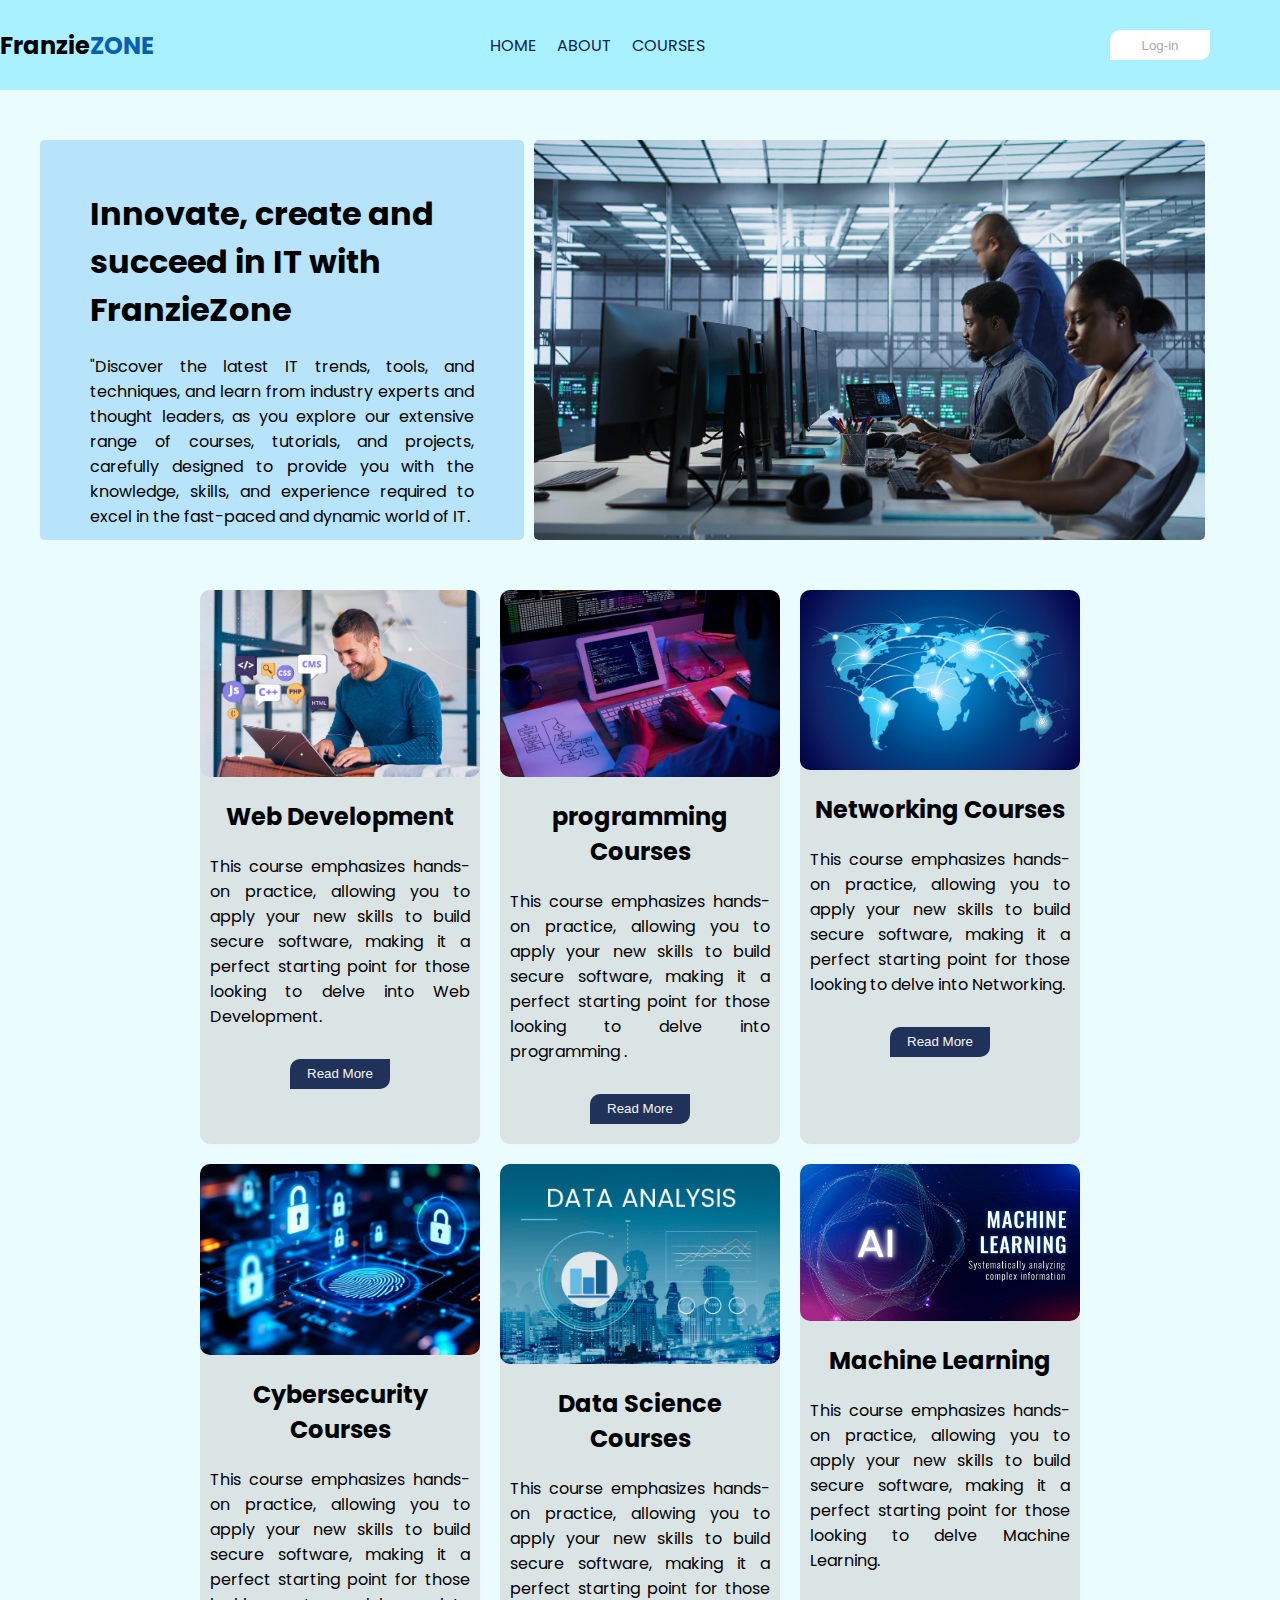
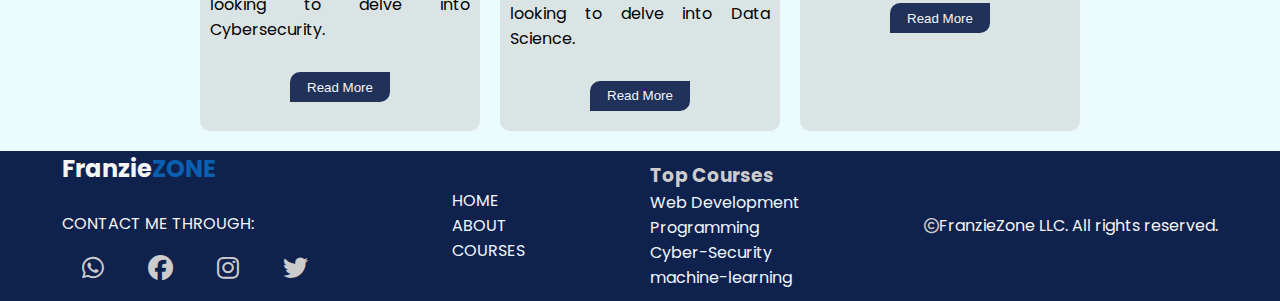
<file: index.html>
<!DOCTYPE html>
<html lang="en">
<head>
    <meta charset="UTF-8">
    <meta name="viewport" content="width=device-width, initial-scale=1.0">
    <title>Educational Website</title>
    <link rel="stylesheet" href="style.css">
    <script src="script.js" defer></script>
    <link rel="stylesheet"
    href="https://fonts.googleapis.com/css?family=Open Sans|Poppins">
    <link rel="stylesheet" href="https://cdnjs.cloudflare.com/ajax/libs/font-awesome/6.7.2/css/all.min.css" integrity="sha512-Evv84Mr4kqVGRNSgIGL/F/aIDqQb7xQ2vcrdIwxfjThSH8CSR7PBEakCr51Ck+w+/U6swU2Im1vVX0SVk9ABhg==" crossorigin="anonymous" referrerpolicy="no-referrer" />
    <link rel="preconnect" href="https://fonts.googleapis.com">

<link rel="preconnect" href="https://fonts.gstatic.com" crossorigin>
<link href="https://fonts.googleapis.com/css2?family=Poppins:ital,wght@0,100;0,200;0,300;0,400;0,500;0,600;0,700;0,800;0,900;1,100;1,200;1,300;1,400;1,500;1,600;1,700;1,800;1,900&display=swap" rel="stylesheet">

<link rel="preconnect" href="https://fonts.googleapis.com">
<link rel="preconnect" href="https://fonts.gstatic.com" crossorigin>
<link href="https://fonts.googleapis.com/css2?family=Open+Sans:ital,wght@0,300..800;1,300..800&family=Poppins:ital,wght@0,100;0,200;0,300;0,400;0,500;0,600;0,700;0,800;0,900;1,100;1,200;1,300;1,400;1,500;1,600;1,700;1,800;1,900&display=swap" rel="stylesheet">

</head>
<body id="body">
     <!--This is the header start-->
    <header>
        <h2>Franzie<span style="color: #0B5FB0;">ZONE</span></h2>
        <div class="menu">
            <span class="burger-icon" onclick="toggleMenu()">&#9776;</span>
            <nav class="menu-container">
                  <a href="index.html">HOME</a>
                  <a href="about.html">ABOUT</a>
                  <a href="courses.html">COURSES</a>
            </nav>
        </div>
        <button class="button"><a href="login.html" style="color: #aca9a9;">Log-in</a></button>
     </header>
      <!--This is the header end-->

       <!--Main content start-->
     <div class="intro">
        <div class="textintro">
            <h1>Innovate, create and succeed in IT with FranzieZone</h1>
            <p>"Discover the latest IT trends, tools, and techniques, and learn from industry experts and thought leaders, as you explore our extensive range of courses, tutorials, and projects, carefully designed to provide you with the knowledge, skills, and experience required to excel in the fast-paced and dynamic world of IT.</p>
        </div>
        <div class="imageintro"><img src="images/IT intro.jpg" alt=""></div>  
     </div>
     <div class="container">
     <div class="box">
        <div class="card">
            <img src="images/card 1.jpg" alt="" class="image">
            <h2>Web Development</h2>
            <p>This course emphasizes hands-on practice, allowing you to apply your new skills to build secure software, making it a perfect starting point for those looking to delve into  Web Development.</p>
            <button class="more"><a href="https://www.geeksforgeeks.org/web-development/">Read More</a></button>
        </div>
        <div class="card">
            <img src="images/card 2.jpg" alt="" class="image">
            <h2>programming Courses</h2>
            <p>This course emphasizes hands-on practice, allowing you to apply your new skills to build secure software, making it a perfect starting point for those looking to delve into  programming .</p>
            <button class="more"><a href="https://www.geeksforgeeks.org/programming-tutorial/">Read More</a></button>

        </div>
        <div class="card">
            <img src="images/card 3.jpg" alt="" class="image">
            <h2>Networking Courses</h2>
            <p>This course emphasizes hands-on practice, allowing you to apply your new skills to build secure software, making it a perfect starting point for those looking to delve into Networking.</p>
            <button class="more"><a href="https://www.geeksforgeeks.org/basics-computer-networking/">Read More</a></button>
        </div>
        <div class="card">
            <img src="images/card 4.jpg" alt=""class="image" >
            <h2>Cybersecurity Courses</h2>
            <p>This course emphasizes hands-on practice, allowing you to apply your new skills to build secure software, making it a perfect starting point for those looking to delve into Cybersecurity.</p>
            <button class="more"><a href="https://www.geeksforgeeks.org/what-is-cyber-security/">Read More</a></button>
        </div>
        <div class="card">
            <img src="images/card 5.jpg" alt="" class="image">
            <h2>Data Science Courses</h2>
            <p>This course emphasizes hands-on practice, allowing you to apply your new skills to build secure software, making it a perfect starting point for those looking to delve into Data Science.</p>
            <button class="more"><a href="https://www.geeksforgeeks.org/data-science/">Read More</a></button>
        </div>
        <div class="card">
            <img src="images/card 6.jpg" alt="" class="image">
            <h2>Machine Learning</h2>
            <p>This course emphasizes hands-on practice, allowing you to apply your new skills to build secure software, making it a perfect starting point for those looking to delve Machine Learning.</p>
            <button class="more"><a href="https://www.geeksforgeeks.org/machine-learning/">Read More</a></button>
        </div>
     </div>
    </div>
    <!--Main content end-->

    <!--Footer start-->
    <div class="footer">
        <div class="foot1">
            <h2> Franzie<span style="color: #0B5FB0;">ZONE</span></h2><br>
            <p>CONTACT ME THROUGH:</p>
            <a href="https://wa.link/6mcp38"><i class="fa-brands fa-whatsapp"></i></a>
            <a href="https://web.facebook.com/?_rdc=1&_rdr#"><i class="fa-brands fa-facebook"></i></a>
            <a href="https://www.instagram.com/"><i class="fa-brands fa-instagram"></i></a>
            <a href="https://x.com/home"><i class="fa-brands fa-twitter"></i></a>
        </div>

        <div class="foot2">
            <a href="index.html" style="color: aliceblue;">HOME</a>
            <a href="about.html" style="color: aliceblue;">ABOUT</a>
            <a href="courses.html" style="color: aliceblue;">COURSES</a>
           </div>

        <div class="foot2">
            <h3 style="color: #ccc;">Top Courses</h3>
            <a href="https://www.geeksforgeeks.org/web-development/" style="color: aliceblue;"> Web Development</a>
            <a href="https://www.geeksforgeeks.org/programming-tutorial/" style="color: aliceblue;">Programming</a>
            <a href="https://www.geeksforgeeks.org/what-is-cyber-security/" style="color: aliceblue;">Cyber-Security</a>
            <a href="https://www.geeksforgeeks.org/ml-machine-learning/?" style="color: aliceblue;">machine-learning</a>
           </div>
           <p><i class="fa-regular fa-copyright" style="color: #ccc; font-size: 15px;"></i>FranzieZone  LLC. All rights reserved.</p>
       </div>
       
     <!--Footer end-->
</body>
</html>
</file>
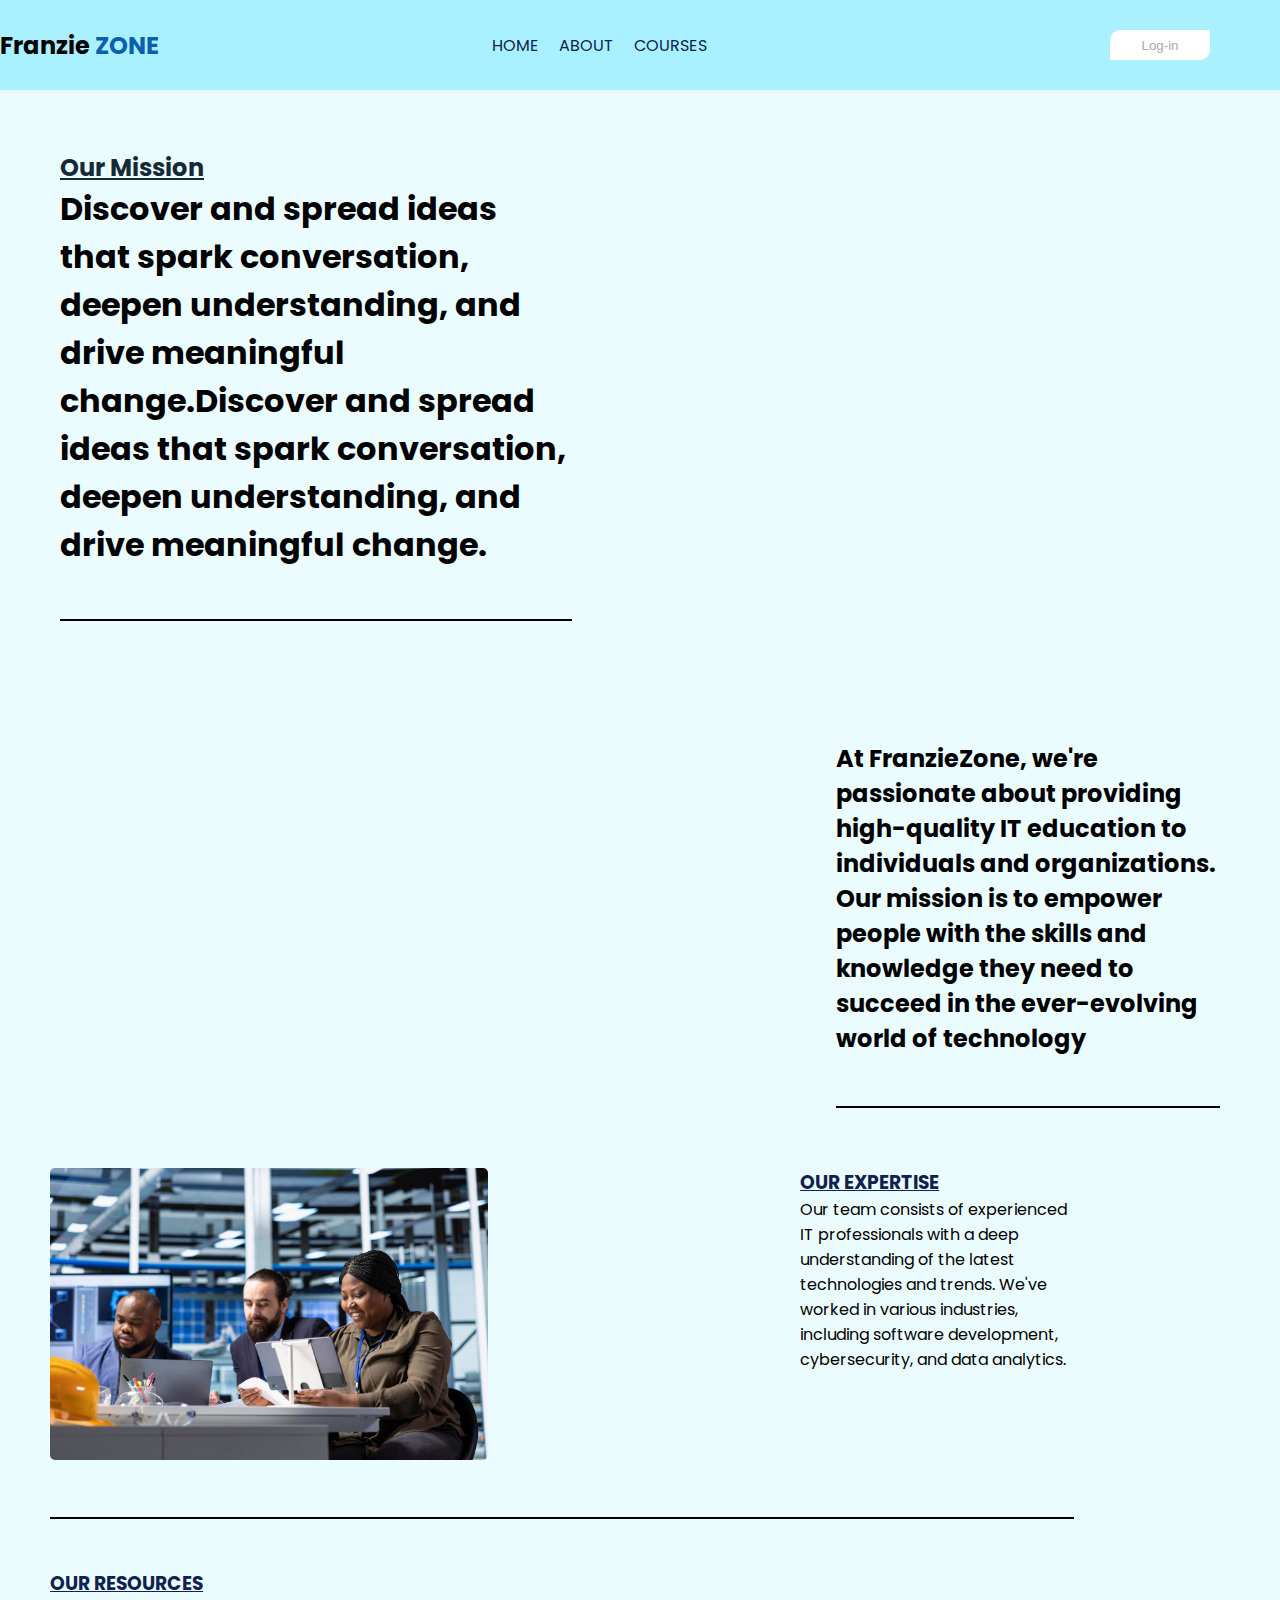
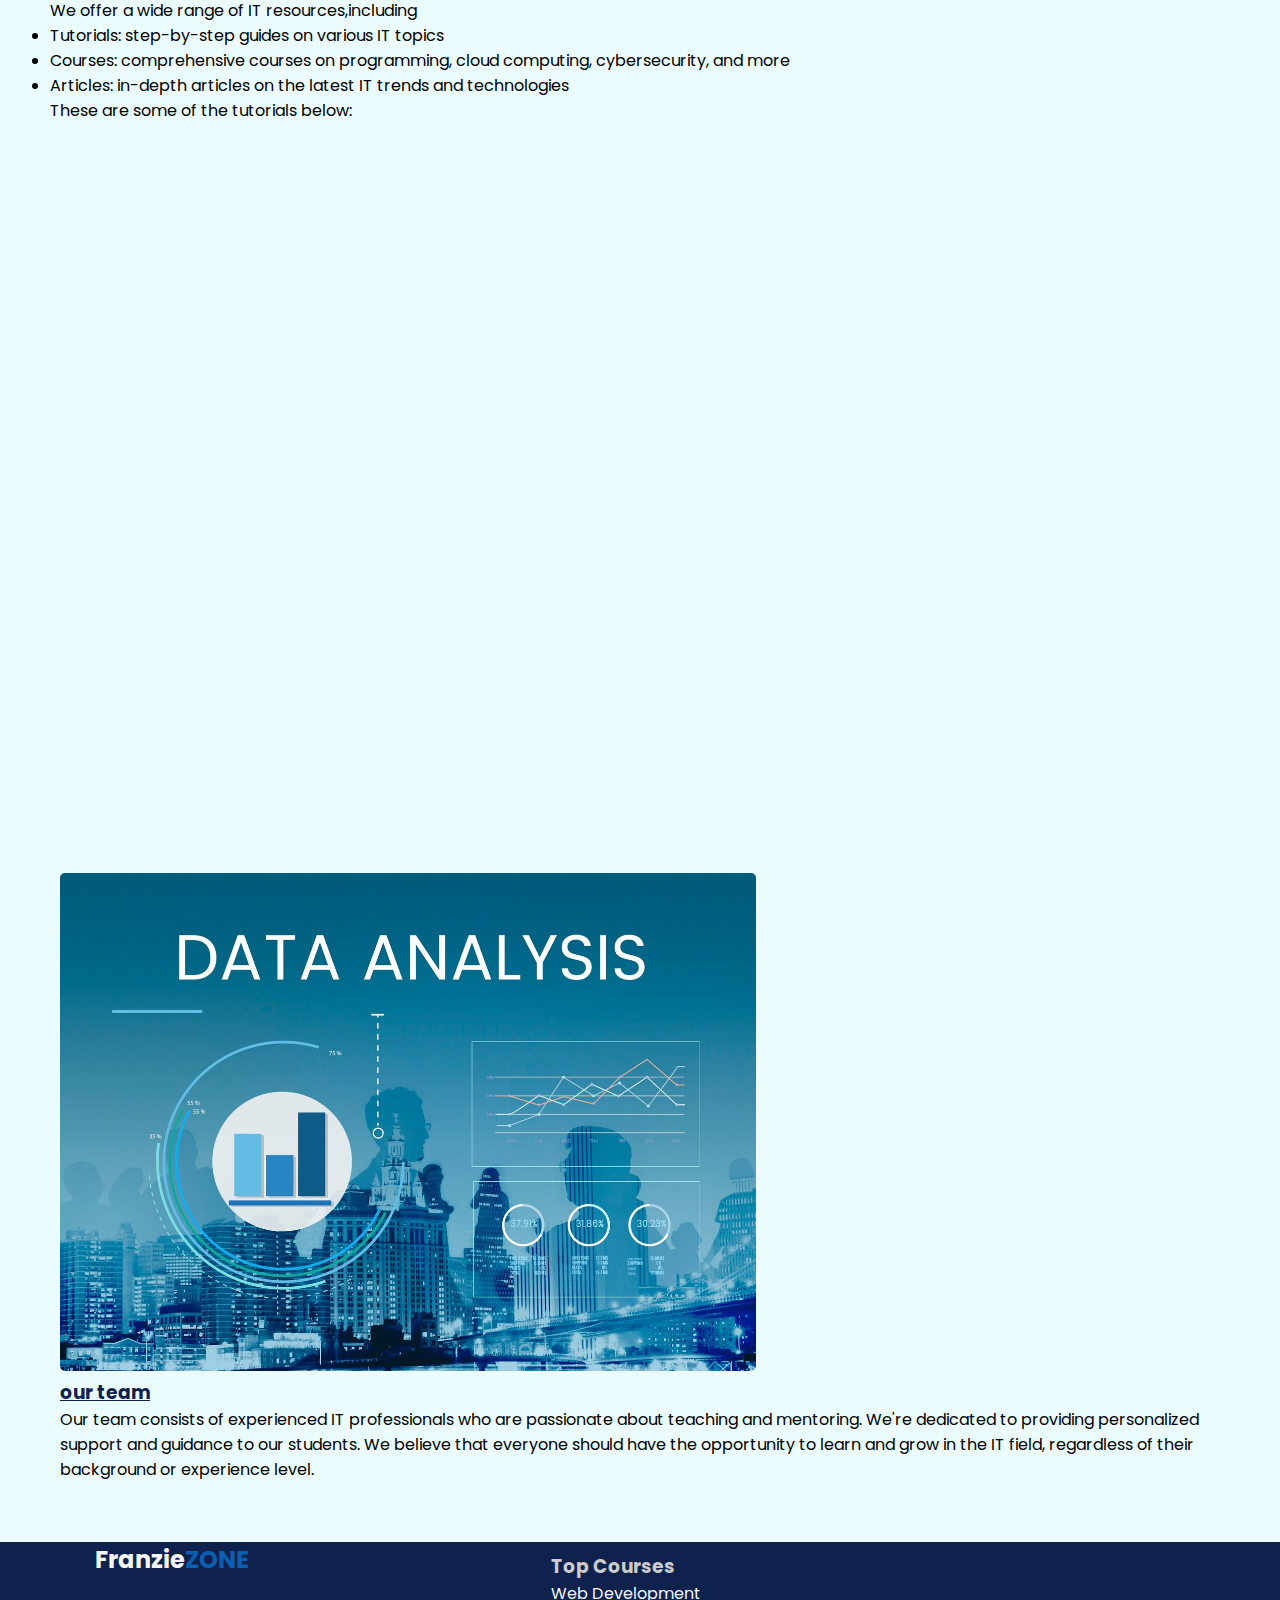
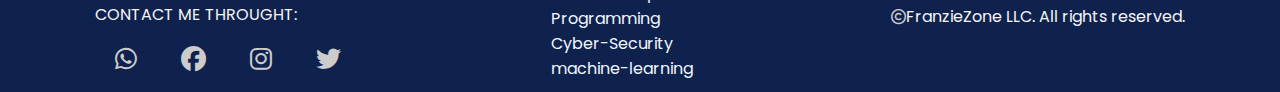
<file: about.html>
<!DOCTYPE html>
<html lang="en">
<head>
    <meta charset="UTF-8">
    <meta name="viewport" content="width=device-width, initial-scale=1.0">
    <title>About</title>
    <link rel="stylesheet" href="style.css">
    <script src="script.js" defer></script>
    <link rel="stylesheet"
    href="https://fonts.googleapis.com/css?family=sofia|Poppins">
    <link rel="stylesheet" href="https://cdnjs.cloudflare.com/ajax/libs/font-awesome/6.7.2/css/all.min.css" integrity="sha512-Evv84Mr4kqVGRNSgIGL/F/aIDqQb7xQ2vcrdIwxfjThSH8CSR7PBEakCr51Ck+w+/U6swU2Im1vVX0SVk9ABhg==" crossorigin="anonymous" referrerpolicy="no-referrer" />
</head>
<body id="body">
     <!--This is the header start-->
     <header>
        <h2>Franzie <span style="color: #0B5FB0;">ZONE</span></h2>
        <div class="menu">
         <span class="burger-icon" onclick="toggleMenu()">&#9776;</span>
         <nav class="menu-container">
               <a href="index.html">HOME</a>
               <a href="about.html">ABOUT</a>
               <a href="courses.html">COURSES</a>
         </nav>
         </div>
     <button class="button"><a href="login.html" style="color: #aca9a9;">Log-in</a></button>
        <!-- <button>Sign-Up</button> -->
        <!-- <a href=""><i class="fa-solid fa-box-archive icon"></i></a> -->
     </header>
      <!--This is the header end-->
     
     <!--Main content end-->
     <div class="aboutcont1">
        <h2 style="color:  #162938;"><u>Our Mission</u></h2>
        <h1>
            Discover and spread ideas that spark conversation, deepen understanding, and drive meaningful change.Discover and spread ideas that spark conversation, deepen understanding, and drive meaningful change.
        </h1>
     </div>
     <div class="aboutcont2">
        <h2> At FranzieZone, we're passionate about providing high-quality IT education to individuals and organizations. Our mission is to empower people with the skills and knowledge they need to succeed in the ever-evolving world of technology<h2>
     </div>
     <div class="expert">
        <div class="ex1"><img src="images/exp.jpg" alt=""></div>
        <div class="ex2">
            <h3><u>OUR EXPERTISE</u></h3>
            <p>Our team consists of experienced IT professionals with a deep understanding of the latest technologies and trends. We've worked in various industries, including software development, cybersecurity, and data analytics.</p>
        </div>
     </div>
     <div class="resources">
        <div class="re1">
            <h3><u>OUR RESOURCES</u></h3>
            <p>We offer a wide range of IT resources,including</p>
            <ul>
                <li>Tutorials: step-by-step guides on various IT topics
                </li>
                <li>Courses: comprehensive courses on programming, cloud computing, cybersecurity, and more
                </li>
                <li>Articles: in-depth articles on the latest IT trends and technologies
                </li>
            </ul>
            <p>These are some of the tutorials below:</p>

        </div>
        <div class="re2">
            <iframe src="https://www.youtube.com/embed/GxmfcnU3feo" frameborder="0" class="iframe"></iframe>
            <iframe src="https://www.youtube.com/embed/zOjov-2OZ0E" frameborder="0" class="iframe"></iframe>
            <iframe src="https://www.youtube.com/embed/z5nc9MDbvkw" frameborder="0" class="iframe"></iframe>
            <iframe src="https://www.youtube.com/embed/7IgVGSaQPaw" frameborder="0" class="iframe"></iframe>
            <iframe src="https://www.youtube.com/embed/IPvYjXCsTg8" frameborder="0" class="iframe"></iframe>
            <iframe src="https://www.youtube.com/embed/VasNwxDYvrI" frameborder="0" class="iframe"></iframe>
        </div>
     </div>
     <div class="team">
        <img src="images/card 5.jpg"alt="team"> 
        <h3><u>our team</u></h3>
        <p>Our team consists of experienced IT professionals who are passionate about teaching and mentoring. We're dedicated to providing personalized support and guidance to our students. We believe that everyone should have the opportunity to learn and grow in the IT field, regardless of their background or experience level.
        </p>
     </div>
      <!--Main content end-->

      <!--Footer start-->
     <div class="footer">
      <div class="foot1">
         <h2> Franzie<span style="color: #0B5FB0;">ZONE</span></h2><br>
        <p>CONTACT ME THROUGHT:</p>
          <a href="https://wa.link/6mcp38"><i class="fa-brands fa-whatsapp"></i></a>
          <a href="https://web.facebook.com/?_rdc=1&_rdr#"><i class="fa-brands fa-facebook"></i></a>
          <a href="https://www.instagram.com/"><i class="fa-brands fa-instagram"></i></a>
          <a href="https://x.com/home"><i class="fa-brands fa-twitter"></i></a>
      </div>
      <div class="foot2">
         <h3 style="color: #ccc;">Top Courses</h3>
         <a href="https://www.geeksforgeeks.org/web-development/" style="color: aliceblue;"> Web Development</a>
         <a href="https://www.geeksforgeeks.org/programming-tutorial/" style="color: aliceblue;">Programming</a>
         <a href="https://www.geeksforgeeks.org/what-is-cyber-security/" style="color: aliceblue;">Cyber-Security</a>
         <a href="https://www.geeksforgeeks.org/ml-machine-learning/?" style="color: aliceblue;">machine-learning</a>
        </div>
        <p><i class="fa-regular fa-copyright" style="color: #ccc; font-size: 15px;"></i>FranzieZone  LLC. All rights reserved.</p>
    </div>
     <!--Footer start-->
</body>
</html>
</file>
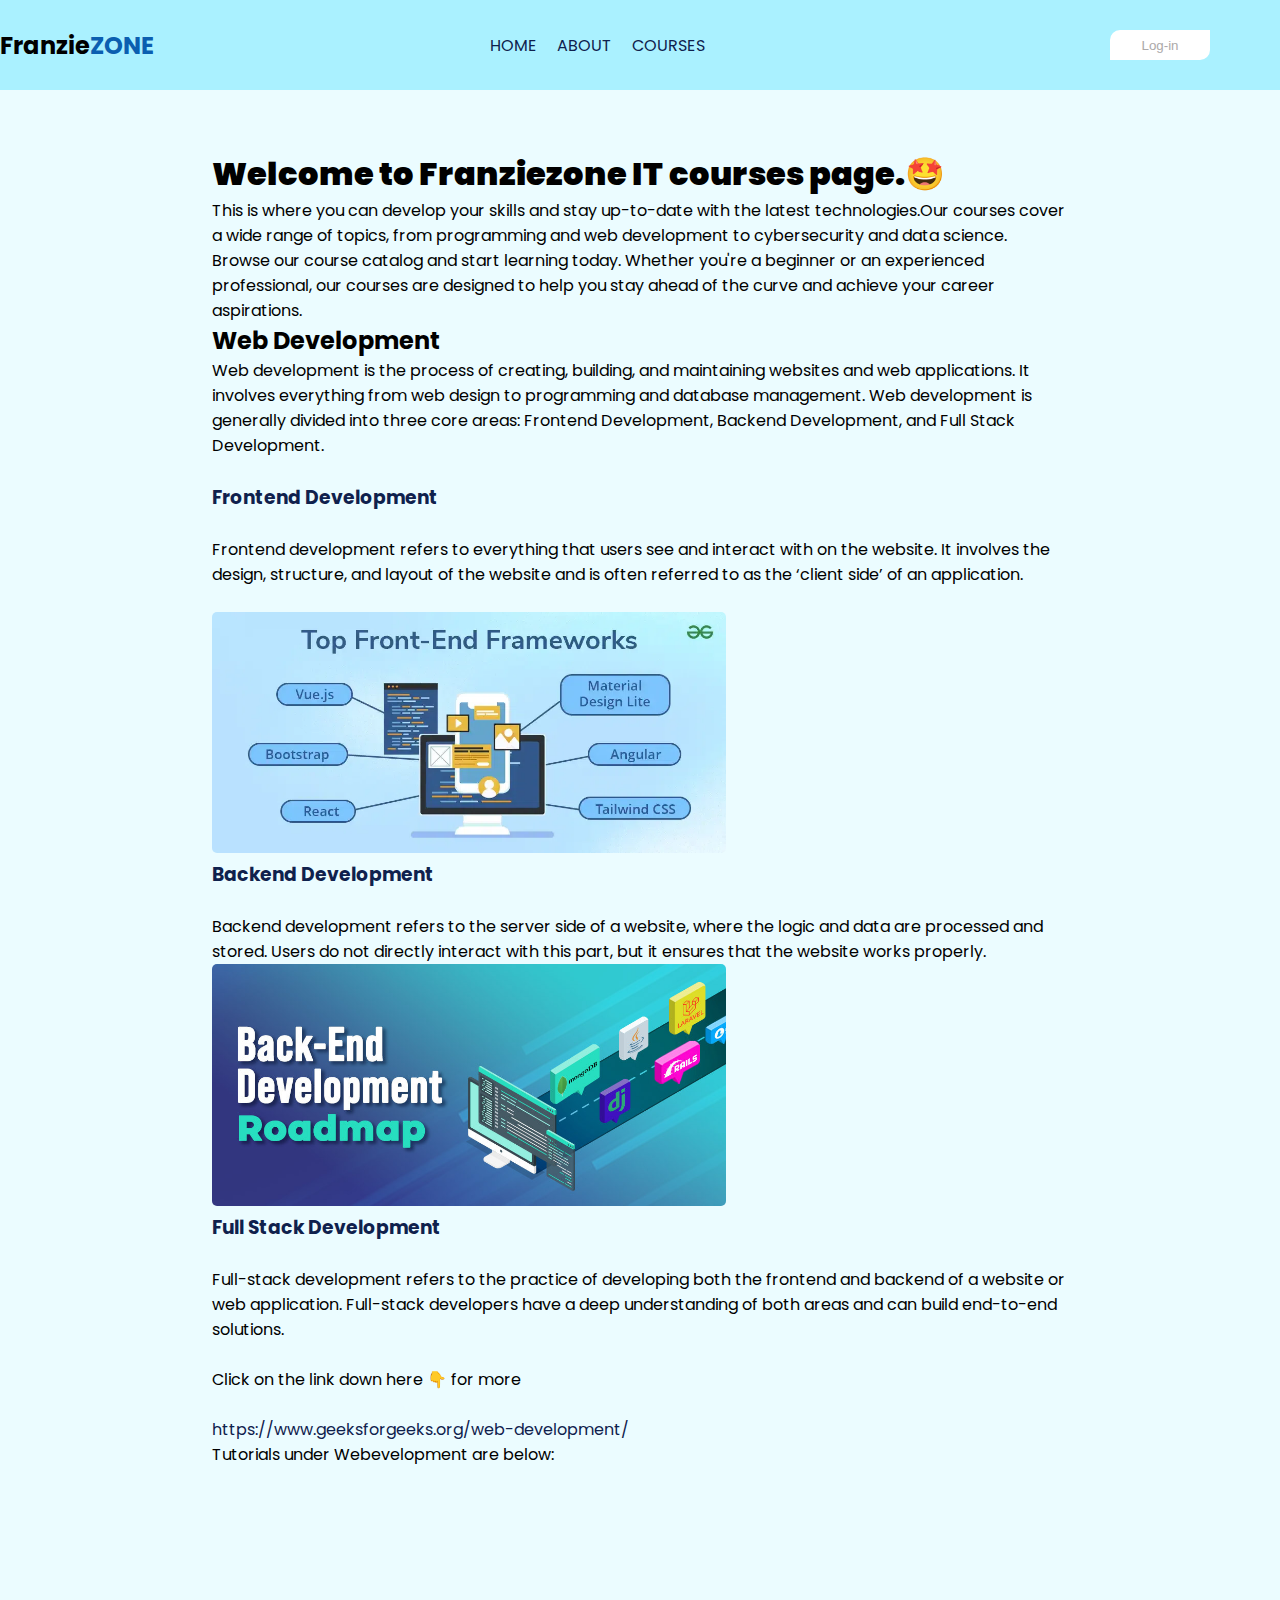
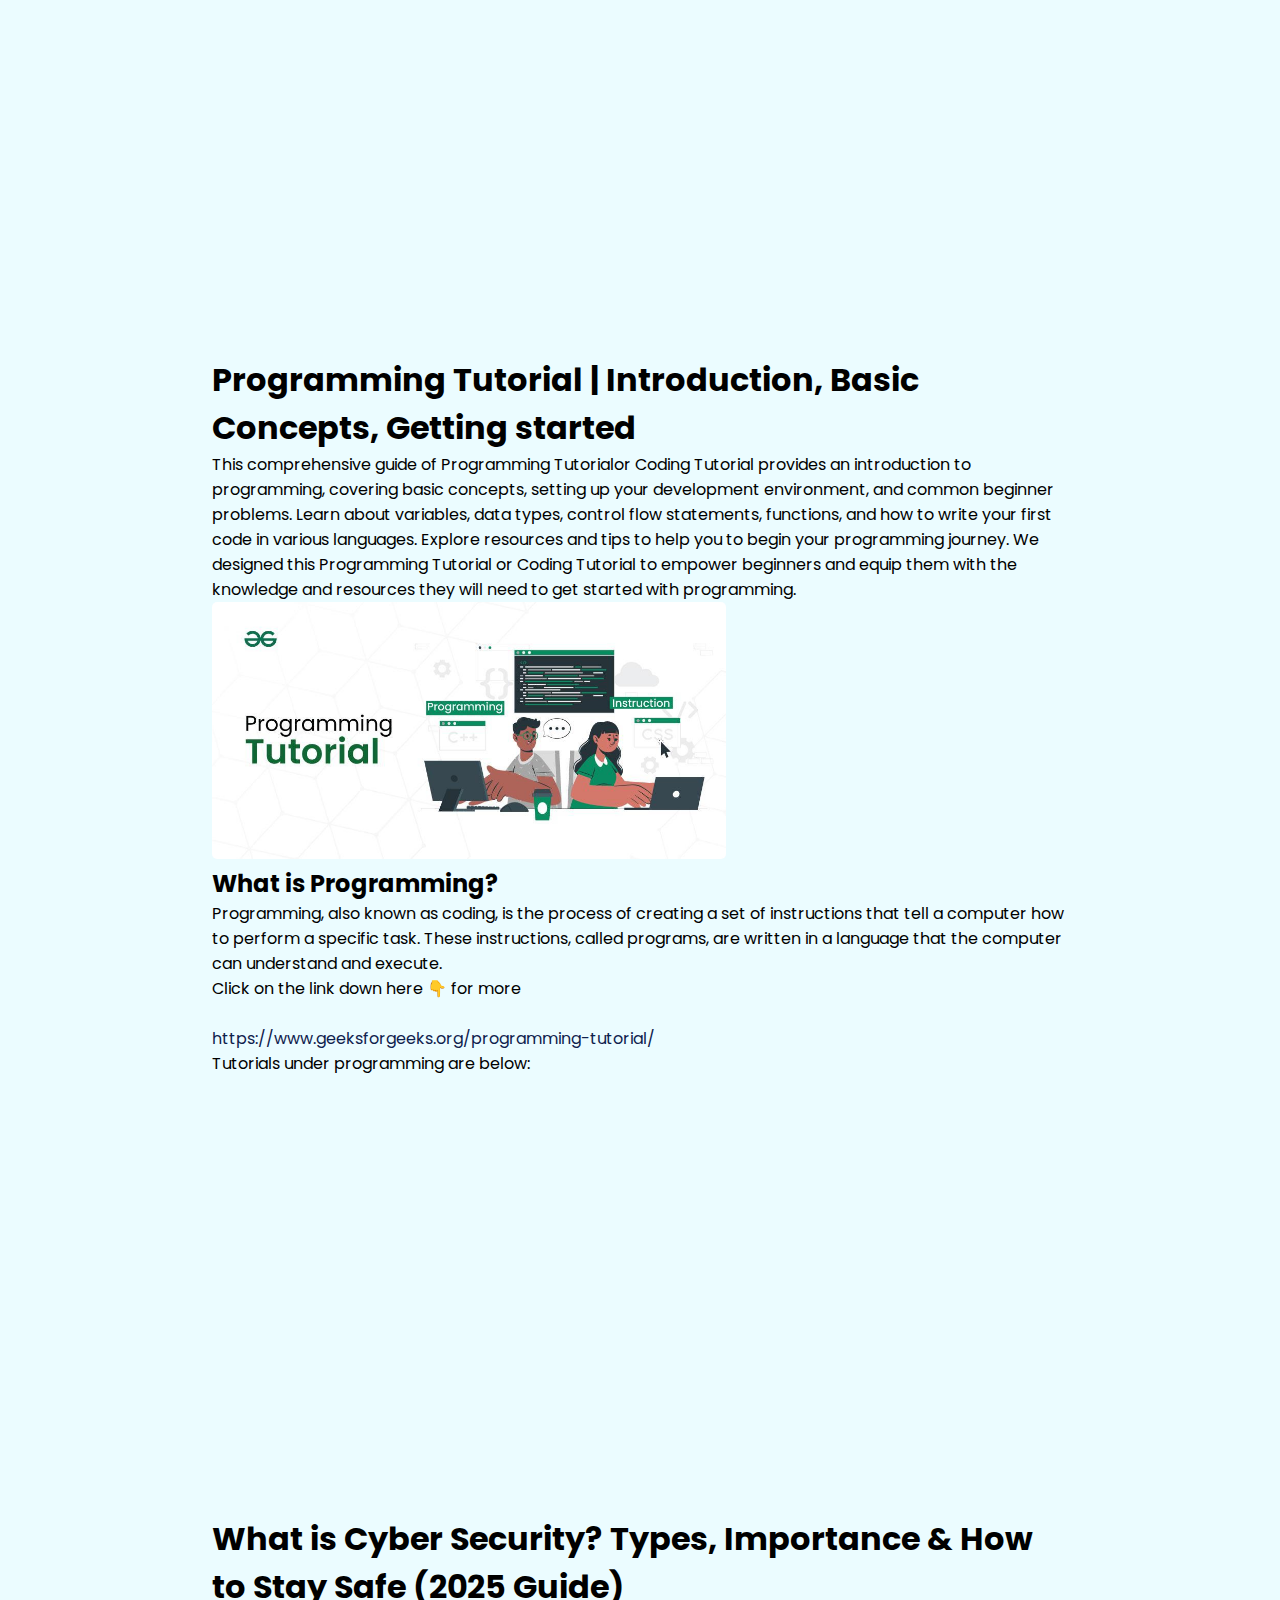
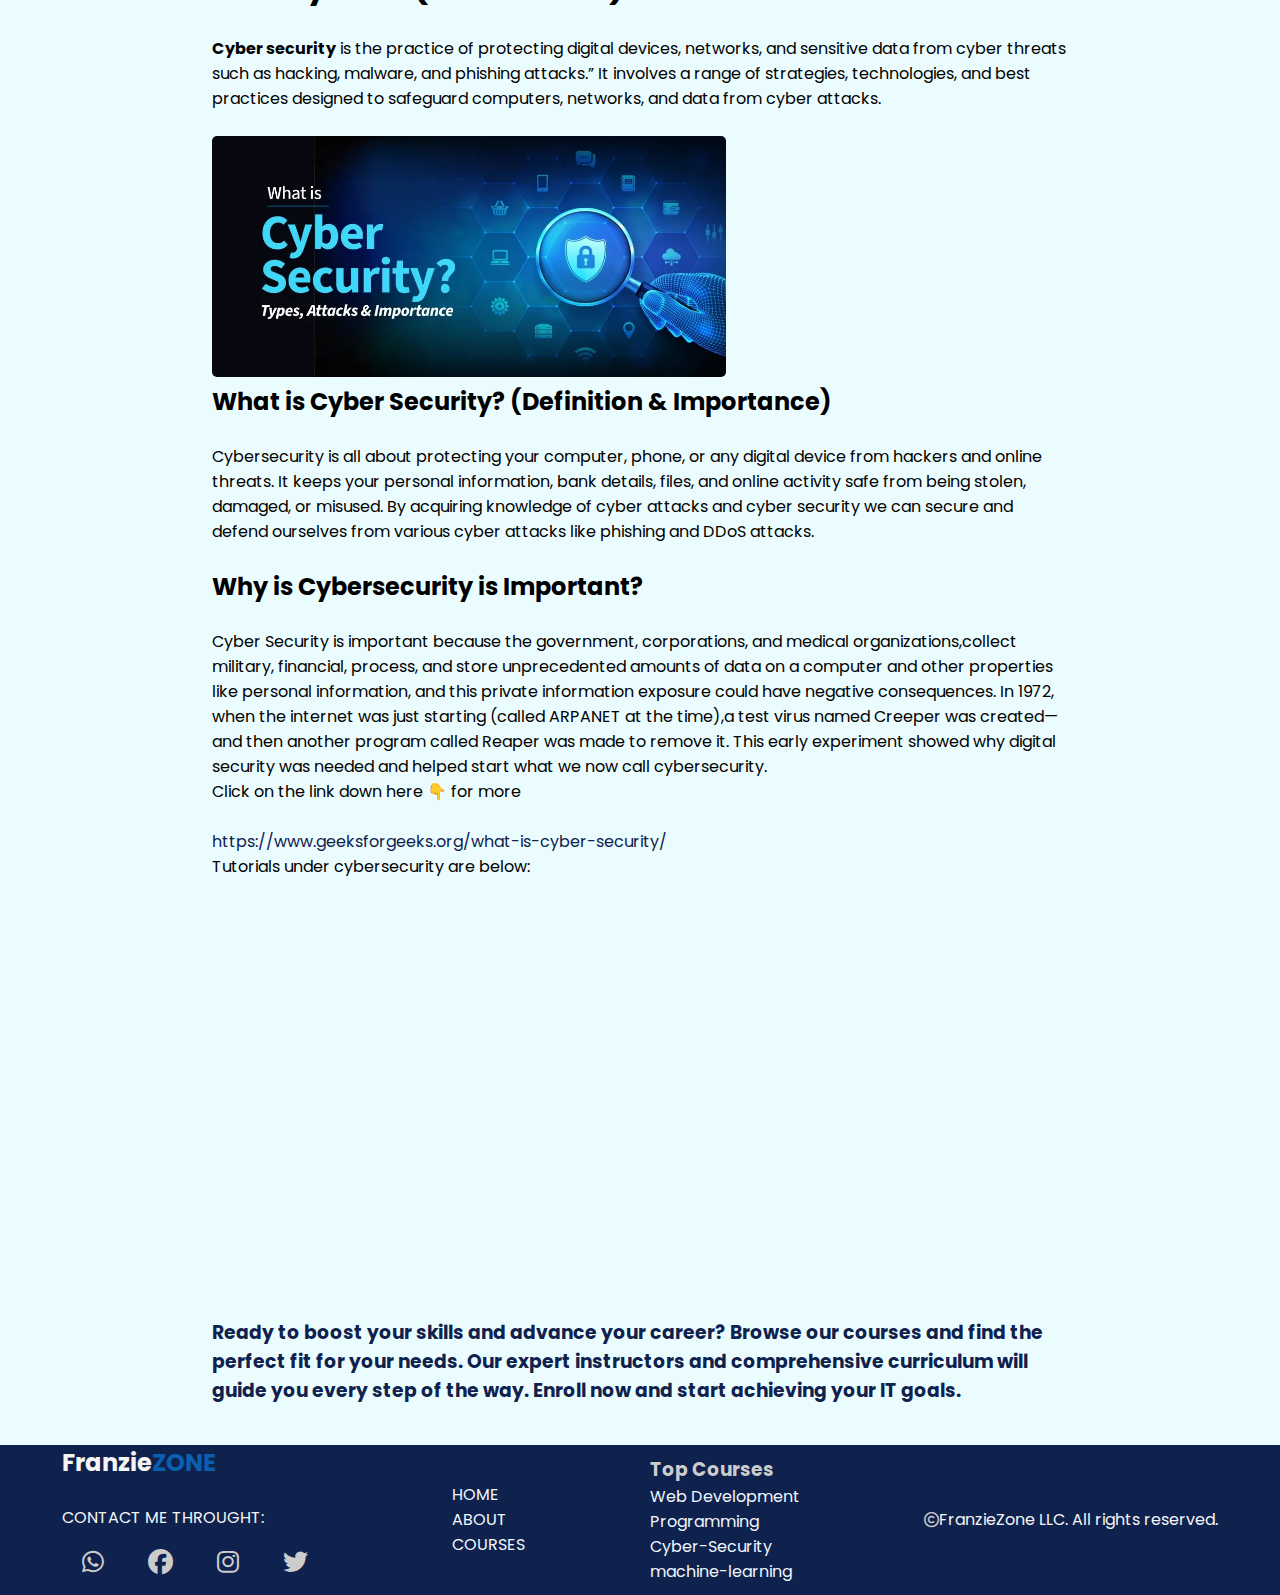
<file: courses.html>
<!DOCTYPE html>
<html lang="en">
<head>
    <meta charset="UTF-8">
    <meta name="viewport" content="width=device-width, initial-scale=1.0">
    <title>Courses</title>
    <link rel="stylesheet" href="style.css">
    <script src="script.js" defer></script>
    <link rel="stylesheet"
    href="https://fonts.googleapis.com/css?family=sofia|Poppins">
    <link rel="stylesheet" href="https://cdnjs.cloudflare.com/ajax/libs/font-awesome/6.7.2/css/all.min.css" integrity="sha512-Evv84Mr4kqVGRNSgIGL/F/aIDqQb7xQ2vcrdIwxfjThSH8CSR7PBEakCr51Ck+w+/U6swU2Im1vVX0SVk9ABhg==" crossorigin="anonymous" referrerpolicy="no-referrer" />
</head>
<body id="body">
     <!--This is the header start-->
     <header>
        <h2> Franzie<span style="color: #0B5FB0;">ZONE</span></h2>
        <div class="menu">
            <span class="burger-icon" onclick="toggleMenu()">&#9776;</span>
            <nav class="menu-container">
                  <a href="index.html">HOME</a>
                  <a href="about.html">ABOUT</a>
                  <a href="courses.html">COURSES</a>
            </nav>
        </div>
        <button class="button"><a href="login.html" style="color: #aca9a9;">Log-in</a></button>
     </header>
      <!--This is the header end-->

       <!--Main content start-->
   <div class="cont-course">
     <div class="course">
      <div class="web">
        <h1><b>Welcome to Franziezone IT courses page.&#129321</b></h1>
        <p>This is where you can develop your skills and stay up-to-date with the latest technologies.Our courses cover a wide range of topics, from programming and web development to cybersecurity and data science. Browse our course catalog and start learning today. Whether you're a beginner or an experienced professional, our courses are designed to help you stay ahead of the curve and achieve your career aspirations.</p>
        <h2>Web Development</h2>
        <p>Web development is the process of creating, building, and maintaining websites and web applications. It involves everything from web design to programming and database management. Web development is generally divided into three core areas: Frontend Development, Backend Development, and Full Stack Development.</p><br>
        <h3>Frontend Development</h3><br>
        <p>Frontend development refers to everything that users see and interact with on the website. It involves the design, structure, and layout of the website and is often referred to as the ‘client side’ of an application.</p><br>
        <img src="images/Top-Front-End-Frameworks.webp" alt="front-end"><br>
        <h3>Backend Development</h3><br>
        <p>Backend development refers to the server side of a website, where the logic and data are processed and stored. Users do not directly interact with this part, but it ensures that the website works properly.</p>
        <img src="images/Back-End-Developer-Roadmap.jpg" alt="back-end"><br>
        <h3>Full Stack Development</h3><br>
        <p>Full-stack development refers to the practice of developing both the frontend and backend of a website or web application. Full-stack developers have a deep understanding of both areas and can build end-to-end solutions.</p><br>
        <p>Click on the link down here &#128071 for more</p><br>
        <a href="https://www.geeksforgeeks.org/web-development/">https://www.geeksforgeeks.org/web-development/</a>
        <p>Tutorials under Webevelopment are below:</p><br>
        <iframe src="https://www.youtube.com/embed/GxmfcnU3feo" frameborder="0" class="iframe"></iframe>
        <iframe src="https://www.youtube.com/embed/Q33KBiDriJY?list=PL9ooVrP1hQOEloRCBI97ZXkWUg6MJn0Yf"  frameborder="0" class="iframe"></iframe>
        <iframe src="https://www.youtube.com/embed/5nUxK4QrUE4" frameborder="0" class="iframe"></iframe>
        <iframe src="https://www.youtube.com/embed/l1EssrLxt7E?list=PLfqMhTWNBTe3H6c9OGXb5_6wcc1Mca52n" frameborder="0" class="iframe"></iframe>
     </div><br> 
     <div class="program"><br>
        <h1>Programming Tutorial | Introduction, Basic Concepts, Getting started</h1>
        <p>This comprehensive guide of Programming Tutorialor Coding Tutorial provides an introduction to programming, covering basic concepts, setting up your development environment, and common beginner problems. Learn about variables, data types, control flow statements, functions, and how to write your first code in various languages. Explore resources and tips to help you to begin your programming journey. We designed this Programming Tutorial or Coding Tutorial to empower beginners and equip them with the knowledge and resources they will need to get started with programming.</p>
        <img src="images/programming-tutorial.jpg" alt="programming"><br>
        <h2>What is Programming?</h2>
        <p>Programming, also known as coding, is the process of creating a set of instructions that tell a computer how to perform a specific task. These instructions, called programs, are written in a language that the computer can understand and execute.</p>
        <p>Click on the link down here &#128071 for more</p><br>
        <a href="https://www.geeksforgeeks.org/programming-tutorial/">https://www.geeksforgeeks.org/programming-tutorial/</a><br>
        <p>Tutorials under programming are below:</p>
        <iframe src="https://www.youtube.com/embed/zOjov-2OZ0E" frameborder="0" class="iframe"></iframe>
        <iframe src="https://www.youtube.com/embed/KnvbUiSxvbM?list=PL98qAXLA6aftD9ZlnjpLhdQAOFI8xIB6e" frameborder="0" class="iframe"></iframe>
        <iframe src="https://www.youtube.com/embed/HIj8wU_rGIU"  frameborder="0" class="iframe"></iframe>
        <iframe src="https://www.youtube.com/embed/bJzb-RuUcMU"  frameborder="0" class="iframe"></iframe>

     </div> <br>
     <div class="cyber">
        <h1>What is Cyber Security? Types, Importance & How to Stay Safe (2025 Guide)</h1><br>
        <p><b>Cyber security</b> is the practice of protecting digital devices, networks, and sensitive data from cyber threats such as hacking, malware, and phishing attacks.” It involves a range of strategies, technologies, and best practices designed to safeguard computers, networks, and data from cyber attacks. </p><br>
        <img src="images/Cyber-Security.webp" alt="cybersecurity">
        <h2>What is Cyber Security? (Definition & Importance)</h2><br>
        <p>Cybersecurity is all about protecting your computer, phone, or any digital device from hackers and online threats. It keeps your personal information, bank details, files, and online activity safe from being stolen, damaged, or misused. By acquiring knowledge of cyber attacks and cyber security we can secure and defend ourselves from various cyber attacks like phishing and DDoS attacks.</p><br>
        <h2>Why is Cybersecurity is Important?</h2><br>
        <p>Cyber Security is important because the  government, corporations, and medical organizations,collect military, financial, process, and store unprecedented amounts of data on a computer and other properties like personal information, and this private information exposure could have negative consequences.  In 1972, when the internet was just starting (called ARPANET at the time),a test virus named Creeper was created—and then another program called Reaper was made to remove it. This early experiment showed why digital security was needed and helped start what we now call cybersecurity.<p>
        <p>Click on the link down here &#128071 for more</p><br>
        <a href="https://www.geeksforgeeks.org/what-is-cyber-security/">https://www.geeksforgeeks.org/what-is-cyber-security/</a>
        <p>Tutorials under cybersecurity are below:</p><br>
        <iframe src="https://www.youtube.com/embed/z5nc9MDbvkw"  frameborder="0" class="iframe"></iframe>
        <iframe src="https://www.youtube.com/embed/_DVVNOGYtmU"  frameborder="0" class="iframe"></iframe>
        <iframe src="https://www.youtube.com/embed/8izo9zbGD3c"  frameborder="0" class="iframe"></iframe>
        <iframe src="https://www.youtube.com/embed/U_P23SqJaDc"  frameborder="0" class="iframe"></iframe>
        <br><h3>Ready to boost your skills and advance your career? Browse our courses and find the perfect fit for your needs. Our expert instructors and comprehensive curriculum will guide you every step of the way. Enroll now and start achieving your IT goals.</h3>
      </div>
     </div>
   </div> 
     <!--Main content end-->

      <!--Footer start-->
     <div class="footer">
        <div class="foot1">
         <h2>Franzie<span style="color: #0B5FB0;">ZONE</span></h2><br>
         <p>CONTACT ME THROUGHT:</p>
            <a href="https://wa.link/6mcp38"><i class="fa-brands fa-whatsapp"></i></a>
            <a href="https://web.facebook.com/?_rdc=1&_rdr#"><i class="fa-brands fa-facebook"></i></a>
            <a href="https://www.instagram.com/"><i class="fa-brands fa-instagram"></i></a>
            <a href="https://x.com/home"><i class="fa-brands fa-twitter"></i></a> 
        </div>
        <div class="foot2">
        <a href="index.html" style="color: aliceblue;">HOME</a>
        <a href="about.html" style="color: aliceblue;">ABOUT</a>
        <a href="courses.html" style="color: aliceblue;">COURSES</a>
       </div>
       <div class="foot2">
         <h3 style="color: #ccc;">Top Courses</h3>
         <a href="https://www.geeksforgeeks.org/web-development/" style="color: aliceblue;"> Web Development</a>
         <a href="https://www.geeksforgeeks.org/programming-tutorial/" style="color: aliceblue;">Programming</a>
         <a href="https://www.geeksforgeeks.org/what-is-cyber-security/" style="color: aliceblue;">Cyber-Security</a>
         <a href="https://www.geeksforgeeks.org/ml-machine-learning/?" style="color: aliceblue;">machine-learning</a>
        </div>
        <p><i class="fa-regular fa-copyright" style="color: #ccc; font-size: 15px;"></i>FranzieZone  LLC. All rights reserved.</p>
    </div>

     <!--Footer end-->
</body>
</html>
</file>
<file: style.css>
*{
    padding: 0;
    margin: 0;
    box-sizing: border-box;
}
body{
    background-color: #EBFCFF;
}

html, body{
   font-family: 'Poppins', sans-serif;

}

header{
   display: flex;
   flex-direction: row;
   align-items: center;
   padding-right: 50px; 
   background-color: #AAF1FF;
   width: 100%;
   height: 90px;
   margin-bottom:20px;
   justify-content: space-between; 
}

nav{
   display: flex;
   gap: 20px;
   margin-left: auto;
   padding-right: 50px;
   justify-content: center;
   align-items: center;
}



a{
   text-decoration: none;
   color: #0F214D;
}

/* Burger Icon */
.burger-icon {
   display: none; /* Hidden by default */
   font-size: 1.5rem;
   cursor: pointer;
   color: #03624C;
}


nav a:hover{
   background-color: #0F214D;
   color: #ccc;
   border: 2px solid #ccc;
   border-radius: 5px;
   padding: 0 5px 0 5px;
}
.wrapper{
   position: absolute;
   top: 50px;
   right: 400px;
   width: 400px;
   height: 440px;
   background-color: transparent;
   border: 2px solid rgba(255, 255, 255, .5);
   border-radius: 20px;
   backdrop-filter: blur(20px);
   box-shadow: 0 0 30px rgba(0,0,0,.5);
   display: flex;
   justify-content: center;
   align-items: center;
   margin: 20px;
   overflow: hidden;
   transition: transform .5s ease ,height .2s ease;
   z-index: 99;
}

.wrapper.active-popup {
   transform: scale(1);
}


.wrapper.active {
   height: 520px;
}
.wrapper .form-box{
   width: 100%;
   padding: 40px;
}

.wrapper .form-box.login {
   transition: transform .1s ease;
   transform: translateX(0);
}

.wrapper.active .form-box.login {
   transition: none;
   transform: translateX(-400px);
}

.wrapper .form-box.register {
   position: absolute;
   transition: none;
   transform: translateX(400px);
}

.wrapper.active .form-box.register {
   transition: transform .1s ease;
   transform: translateX(0);
}
.wrapper .icon-close{
   position: absolute;
   top: 0;
   right: 0;
   width: 45px;
   height: 45px;
   background-color: #162938;
   font-size: 2em;
   color: #fff;
   display: flex;
   justify-content: center;
   align-items: center;
   border-bottom-left-radius: 20px;
   cursor: pointer;
   z-index: 1;
}

.form-box h2{
   font-size: 2em;
   color: #162938;
   text-align: center;
}

.input-box{
   position: relative;
   width: 100%;
   height: 50px;
   border-bottom: 2px solid #162938;
   margin: 30px 0;
}

.input-box label{
   position: absolute;
   top: 50%;
   left: 5px;
   transform: translateY(-50%);
   font-size: 1em;
   color: #162938;
   font-weight: 500;
   pointer-events: none;
   transition: .5s;
}

.input-box input:focus~label,
.input-box input:valid~label{
   top: -5px;
}

.input-box input{
   width: 100%;
   height: 100%;
   background-color: transparent;
   border: none;
   outline: none;
   font-size: 1em;
   color: #162938;
   font-weight: 600;
   padding: 0 35px 0 5px;
}

.input-box .icon2{
   position: absolute;
   right: 8px;
   font-size: 1.2em;
   color: #162938;
   line-height: 57px;
}

.remember-forget {
   font-size: .9em;
   color: #162938;
   font-weight: 500;
   margin: -15px 0 15px;
   display: flex;
   justify-content: space-between;
}

.remember-forget label input {
   accent-color: #162938;
   margin-right: 3px;
}

.remember-forget a{
   color: #162938;
}

.remember-forget a:hover{
   text-decoration: underline;
}

.btn{
   width: 100%;
   height: 45px;
   background-color: #162938;
   outline: none;
   border-radius: 6px;
   cursor: pointer;
   font-size: 1em;
   color: #fff;
   font-weight: 500;
}

.login-register{
   font-size: .9rem;
   color: #162938;
   text-align: center;
   font-weight: 500;
   margin: 25px 0 10px;
}

.login-register p a {
   color: #162938;
   font-weight: 600; 
}

.login-register p a:hover {
   text-decoration: underline;
}

 button{
   border: 2px solid white;
   margin: 20px;
   width: 100px;
   height: 30px;
   border-radius: 10px 0px;
   background-color: white;
   /* transition: transform 0.7s ease-in-out; */
 }

 .button:hover{
   color: #ccc;
   background-color: #0F214D;
   height: 35px;
   width: 100px;

 }

 button:hover{
   color: whitesmoke;
   background-color: #0F214D;
   /* transform: scaleY(1.1); */
   border: 0;
 }
 
input[type="search"] {
   height: 50px;
   width: 700px;
   /* margin: 10px; */
   border-radius: 20px;
   border: 1px solid #ccc;
   padding: 15px;
}

.search-bar {
   display: flex;
   justify-content: center;
   align-items: center;
   height: 80px;
   background-color: #0F214D;
}

.icon{
   color: #0F214D;
   font-size: 20px;
}

.intro{
   width: 100%;
   height: 80%;
   display: flex;
   padding: 30px 40px 0px 40px;
   gap: 10px;
}

.textintro{
   width: 90%;
   height: 400px;
   display: flex;
   flex-direction: column;
   gap: 20px;
   background-color: #2ba2ec44;
   padding: 50px;
   border-radius: 5px;
  
}
.textintro p{
   text-align: justify;

}

.imageintro img{
   width: 95%;
   height: 100%;
   /* height: 0%; */
}

.container{
display: flex;
justify-content: center;
}

img{
   width: 60%;
   height: auto;
   border-radius: 5px;
}

.box{
   width: 80%;
   gap: 20px;
   display: flex;
   flex-wrap: wrap;
   justify-content: center;
   margin-top: 50px;
}

.card{
   width: 280px;
   background-color: #d9e0e2e1;
   box-shadow: 2px 2px 5px #eef4f552;
   border-radius: 10px;
   text-align: center;
   transition: transform 0.7s ease-in-out;
}

.card:hover{
   transform: scale(1,1);
   margin: 20px;
}

.card p{
   margin: 5px;
   padding: 5px;
   text-align: justify;
}

.card h2{
   margin: 5px;
   padding: 10px;

}

.image{
   width: 100%;
   height: auto;
   border-radius: 10px;
}

.more{
   width: 100px;
   height: 30px;
   border: none;
   background-color: #0f214dea;
}

.more a {
   color: whitesmoke;
}

.footer{
   width: 100%;
   height: 150px;
   background-color: #0F214D;
   margin-top: 20px;
   color: whitesmoke;
   justify-content: space-around;
   display: flex;
   align-items: center;
}

.aboutcont1{
    width: 40%;
    margin: 60px;
    border-bottom: 2px solid black;
    padding-bottom: 50px;
}

.aboutcont2{
   width: 30%;
   margin: 60px;
   float: right;
   border-bottom: 2px solid black;
   padding-bottom: 50px;
}

.expert{
   width: 80%;
   display:flex;
   margin-left: 50px;
   border-bottom: 2px solid black;
   padding-bottom: 50px;
   gap: 20px;
}

h3{
   color: #0F214D;
}

.ex1{
   width: 80%;
}

.ex2{
   align-items: center;
   width: 30%;
}

.resourses{
   width: 80%;
   margin-left: 50px;
   border-bottom: 2px solid black;
   background-color: antiquewhite;
}

.re1{
   width: 60%;
   margin: 50px;
}
.re2{
    width: 70%;
   margin: 50px;
   display: flex;
   justify-content: center;
   align-items: center;
   gap: 20px;
   flex-wrap: wrap;
}
.iframe{
   width: 100%;
   height: auto;
}

.team{
   margin: 60px;
}

.foot1 i {
   color:  #ccc;
   font-size: 25px;
   margin: 20px;
}

.foot2{
   display: flex;
   flex-direction: column;
}

.foot2 a:hover{
   /* border-bottom: 2px solid whitesmoke; */
   text-decoration: underline;
}

.course{
   margin-top: 40px;
   padding: 20px;
}
.cont-course{
   justify-self: center;
   width: 70%;
}
.iframe{
   width: 40%;
   height: 200px;

}
#submit{
   width: 500px;
   height: 100px;
}

@media screen and (max-width: 768px){
   .burger-icon {
      display: block; /* Show burger icon */
      position: absolute;
      right: 10px;
      top: 10px;
  }

   nav {
      display: none; /* Hide menu links by default */
      position: absolute;
      top: 70px; /* Adjust based on header height */
      right: 10px;
      background-color: white;
      box-shadow: 0 4px 8px rgba(0, 0, 0, 0.2);
      border-radius: 5px;
      flex-direction: column;
      z-index: 1000;
      width: 200px;
   }

   nav.active {
      display: flex; /* Show menu when active */
   }

   input[type="search"] {
      width: 90%; /* Adjust width to fit smaller screens */
   }

   .iframe {
      height: 150px; /* Adjust height for smaller screens */
   }

   .intro {
      flex-direction: column; /* Stack content vertically */
      padding: 10px;
   }

   .textintro, .imageintro img {
      width: 100%; /* Full width on smaller screens */
      height: auto;
   }

   .footer {
      flex-direction: column; /* Stack footer items vertically */
      align-items: center;
      text-align: center;
      height: auto; /* Adjust height */
      padding: 20px;
   }

   .foot1, .foot2 {
      margin: 10px 0;
   }

   .cont-course, .course {
      width: 90%; /* Adjust width for smaller screens */
      margin: 0 auto; /* Center content */
   }

   .card {
      width: 90%; /* Adjust card width */
      margin: 10px auto; /* Center cards */
   }
}
</file>
